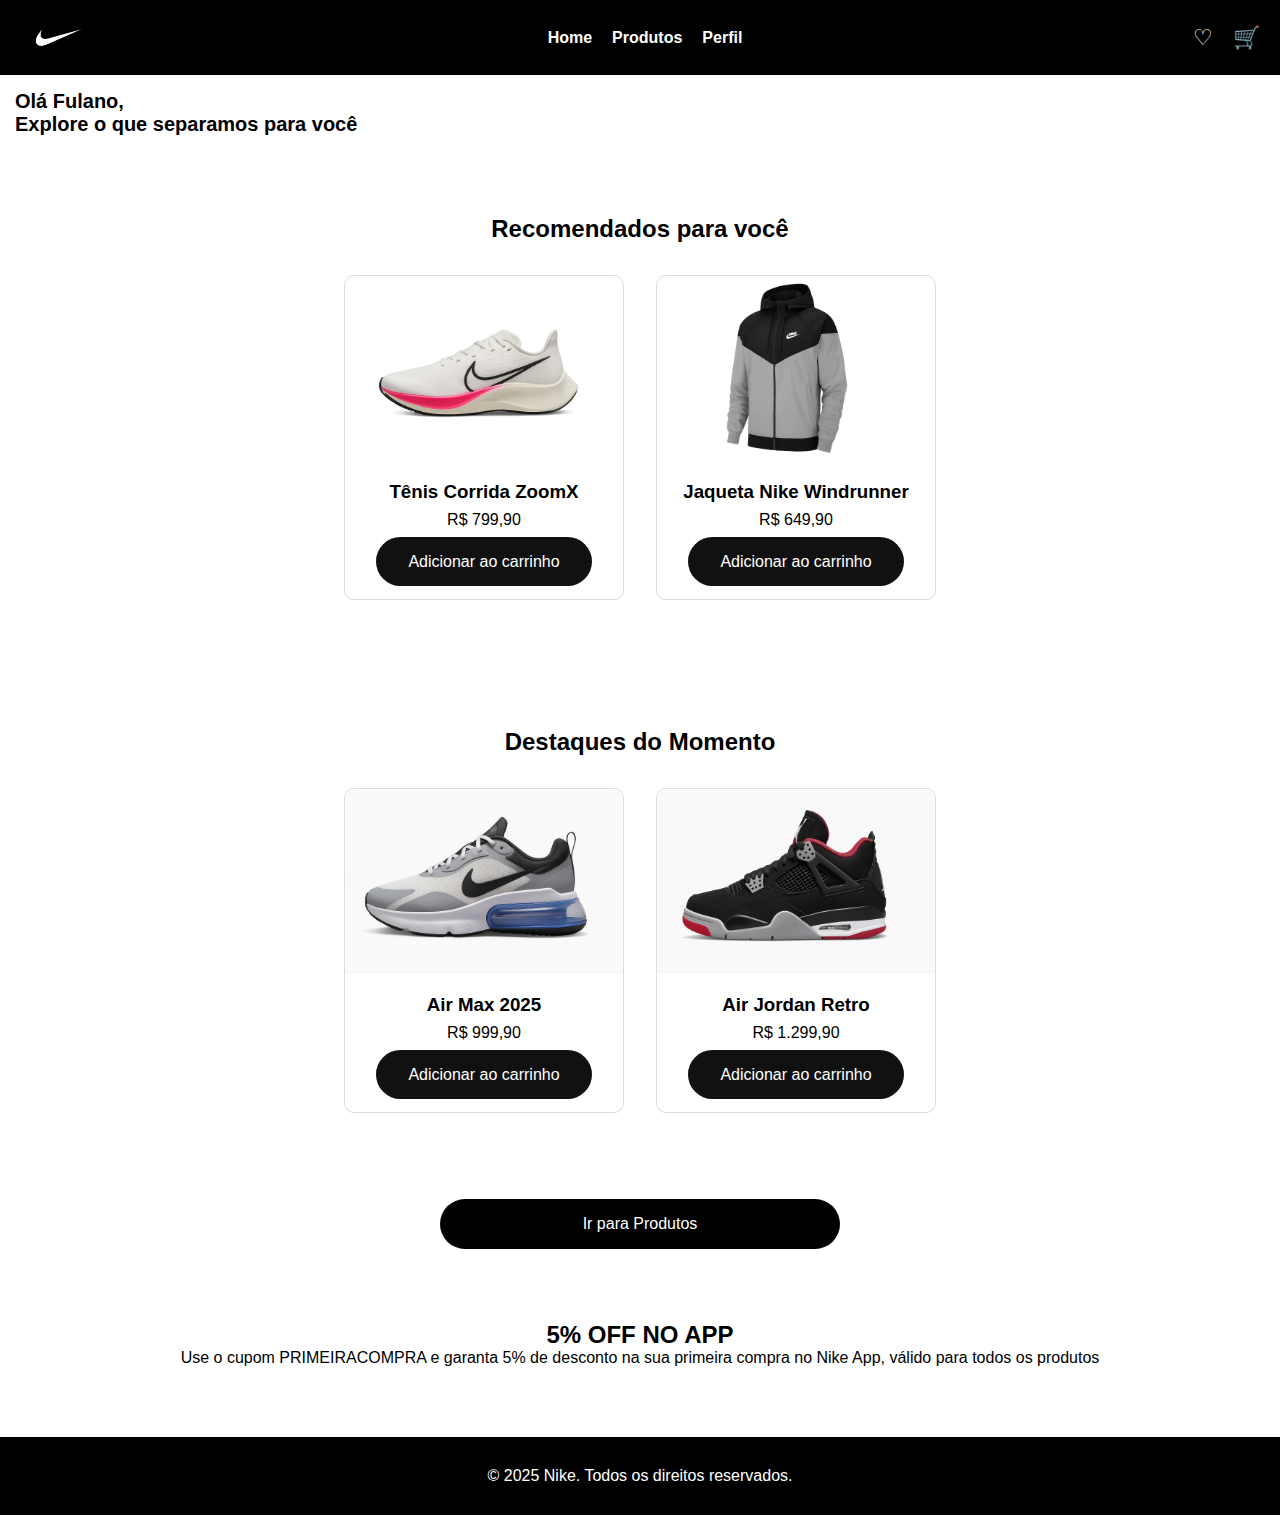
<file: index.html>
<!DOCTYPE html>
<html lang="en">
<head>
    <meta charset="UTF-8">
    <meta name="viewport" content="width=device-width, initial-scale=1.0">
    <title>Produtos</title>
    <link rel="stylesheet" href="style.css"/>

</head>
<body>

  <header>
  <img src="Imagens/Logo.jpg" width="77" height="45">
  <nav>
    <ul>
      <li><a href="index.html">Home</a></li>
      <li><a href="produtos.html">Produtos</a></li>
      <li><a href="perfil.html">Perfil</a></li>
    </ul>
  </nav>
  <div class="icones">
    <a href="favoritos.html" title="Favoritos">♡</a>
    <a href="carrinho.html" title="Carrinho">🛒</a>
  </div>
</header>


<div class="mensagem">
  Olá Fulano,
  <br>
  Explore o que separamos para você
</div>

<section class="section" id="recomendados">
    <h2>Recomendados para você</h2>
    <div class="products">
      <div class="cartaoproduto">
        <img src="Imagens/recomendados1.png">
        <h3>Tênis Corrida ZoomX</h3>
        <p>R$ 799,90</p>
        <a href="#" class="botao">Adicionar ao carrinho</a>
      </div>
      <div class="cartaoproduto">
        <img src="Imagens/recomendados2.png">
        <h3>Jaqueta Nike Windrunner</h3>
        <p>R$ 649,90</p>
        <a href="#" class="botao">Adicionar ao carrinho</a>
      </div>
    </div>
  </section>

  <section class="section" id="destaques">
    <h2>Destaques do Momento</h2>
    <div class="products">
      <div class="cartaoproduto">
        <img src="Imagens/destaques1.png">
        <h3>Air Max 2025</h3>
        <p>R$ 999,90</p>
        <a href="#" class="botao">Adicionar ao carrinho</a>
      </div>
      <div class="cartaoproduto">
        <img src="Imagens/destaques2.png">
        <h3>Air Jordan Retro</h3>
        <p>R$ 1.299,90</p>
        <a href="#" class="botao">Adicionar ao carrinho</a>
      </div>
    </div>
  </section>

<div class="button-container">
    <a href="produtos.html" class="button">Ir para Produtos</a>
</div>

<div class="cupom">
  <h2>5% OFF NO APP</h2>
  <p>
    Use o cupom PRIMEIRACOMPRA e garanta 5% de desconto na sua primeira compra no Nike App, válido para todos os produtos
  </p>
</div>

  <footer>
    © 2025 Nike. Todos os direitos reservados.
  </footer>
    
</body>
</html>
</file>
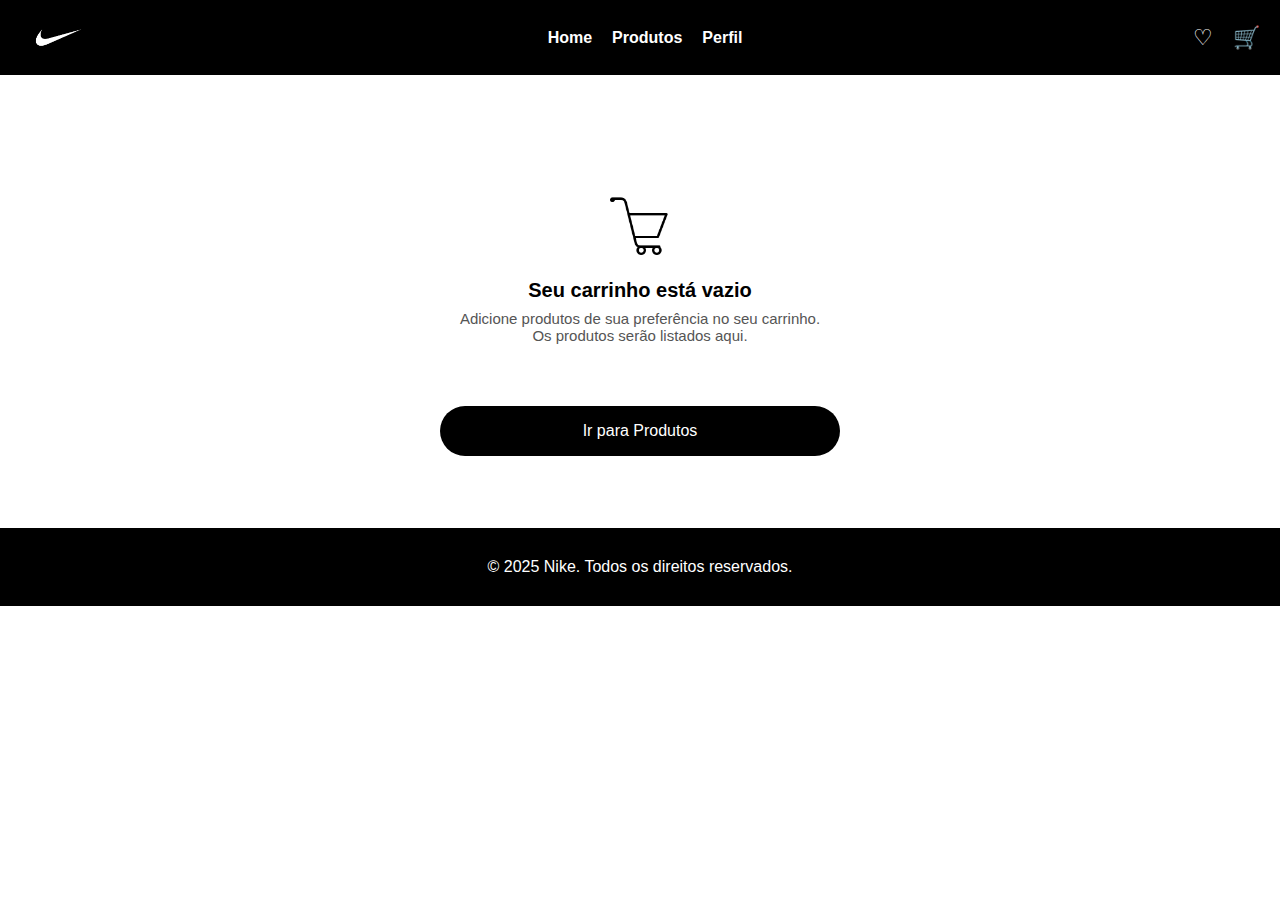
<file: carrinho.html>
<!DOCTYPE html>
<html lang="en">
<head>
    <meta charset="UTF-8">
    <meta name="viewport" content="width=device-width, initial-scale=1.0">
    <title>Produtos</title>
    <link rel="stylesheet" href="style.css"/>

</head>
<body>

  <header>
  <img src="Imagens/Logo.jpg" width="77" height="45">
  <nav>
    <ul>
      <li><a href="index.html">Home</a></li>
      <li><a href="produtos.html">Produtos</a></li>
      <li><a href="perfil.html">Perfil</a></li>
    </ul>
  </nav>
  <div class="icones">
    <a href="favoritos.html" title="Favoritos">♡</a>
    <a href="carrinho.html" title="Carrinho">🛒</a>
  </div>
</header>

<div class="carrinhomsg">
    <img src="Imagens/carrinhopng.png">
    <h2>Seu carrinho está vazio</h2>
    <p>Adicione produtos de sua preferência no seu carrinho.
        <br>Os produtos serão listados aqui.
    </p>
</div>

<div class="button-container">
    <a href="produtos.html" class="button">Ir para Produtos</a>
</div>

  <footer>
    © 2025 Nike. Todos os direitos reservados.
  </footer>

</body>
</html>
</file>
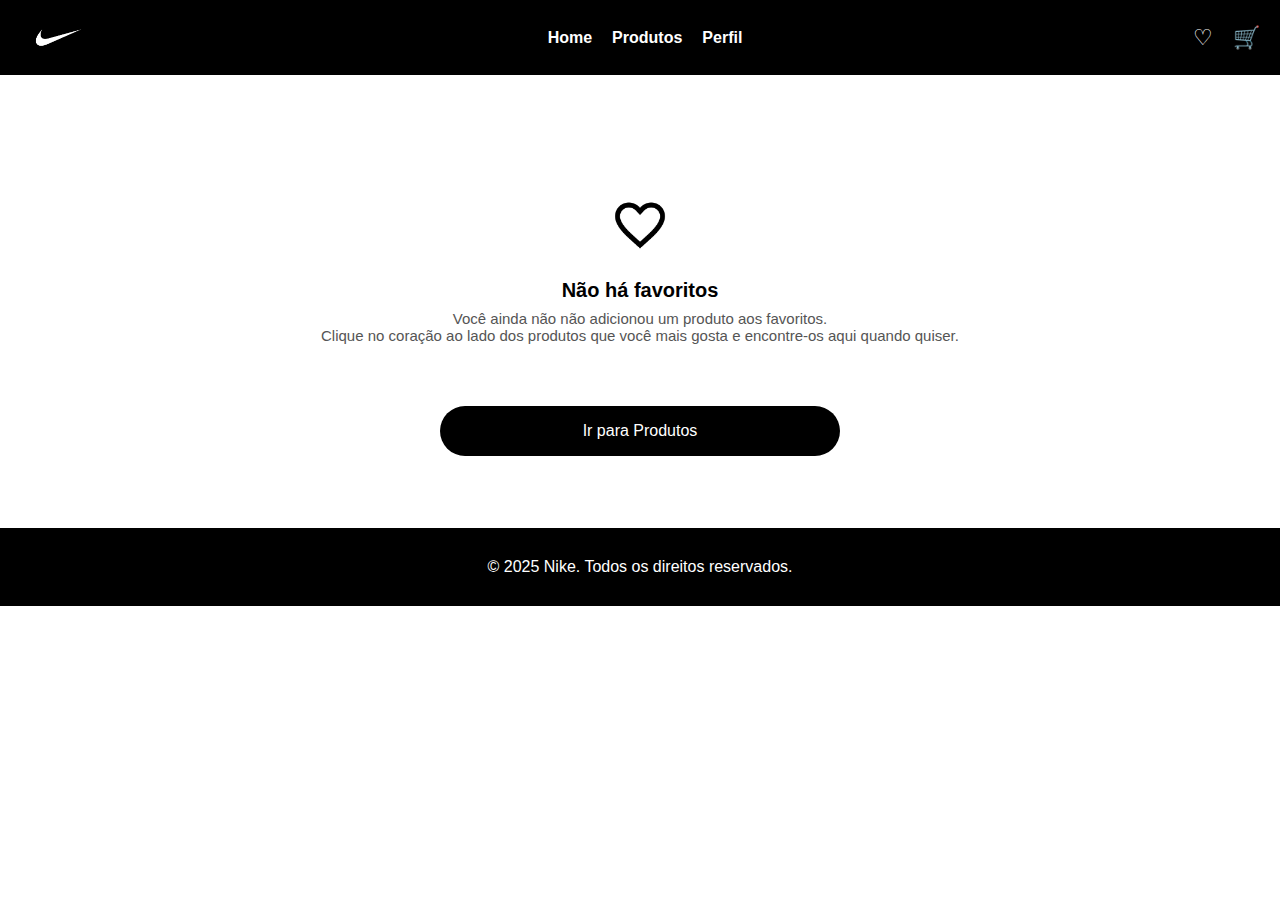
<file: favoritos.html>
<!DOCTYPE html>
<html lang="en">
<head>
    <meta charset="UTF-8">
    <meta name="viewport" content="width=device-width, initial-scale=1.0">
    <title>Produtos</title>
    <link rel="stylesheet" href="style.css"/>

</head>
<body>

  <header>
  <img src="Imagens/Logo.jpg" width="77" height="45">
  <nav>
    <ul>
      <li><a href="index.html">Home</a></li>
      <li><a href="produtos.html">Produtos</a></li>
      <li><a href="perfil.html">Perfil</a></li>
    </ul>
  </nav>
  <div class="icones">
    <a href="favoritos.html" title="Favoritos">♡</a>
    <a href="carrinho.html" title="Carrinho">🛒</a>
  </div>
</header>

<div class="carrinhomsg">
    <img src="Imagens/favoritospng.png">
    <h2>Não há favoritos</h2>
    <p>Você ainda não não adicionou um produto aos favoritos.
        <br>Clique no coração ao lado dos produtos que você mais gosta e encontre-os aqui quando quiser.
    </p>
</div>

<div class="button-container">
    <a href="produtos.html" class="button">Ir para Produtos</a>
</div>

<footer>
  © 2025 Nike. Todos os direitos reservados.
</footer>

</body>
</html>
</file>
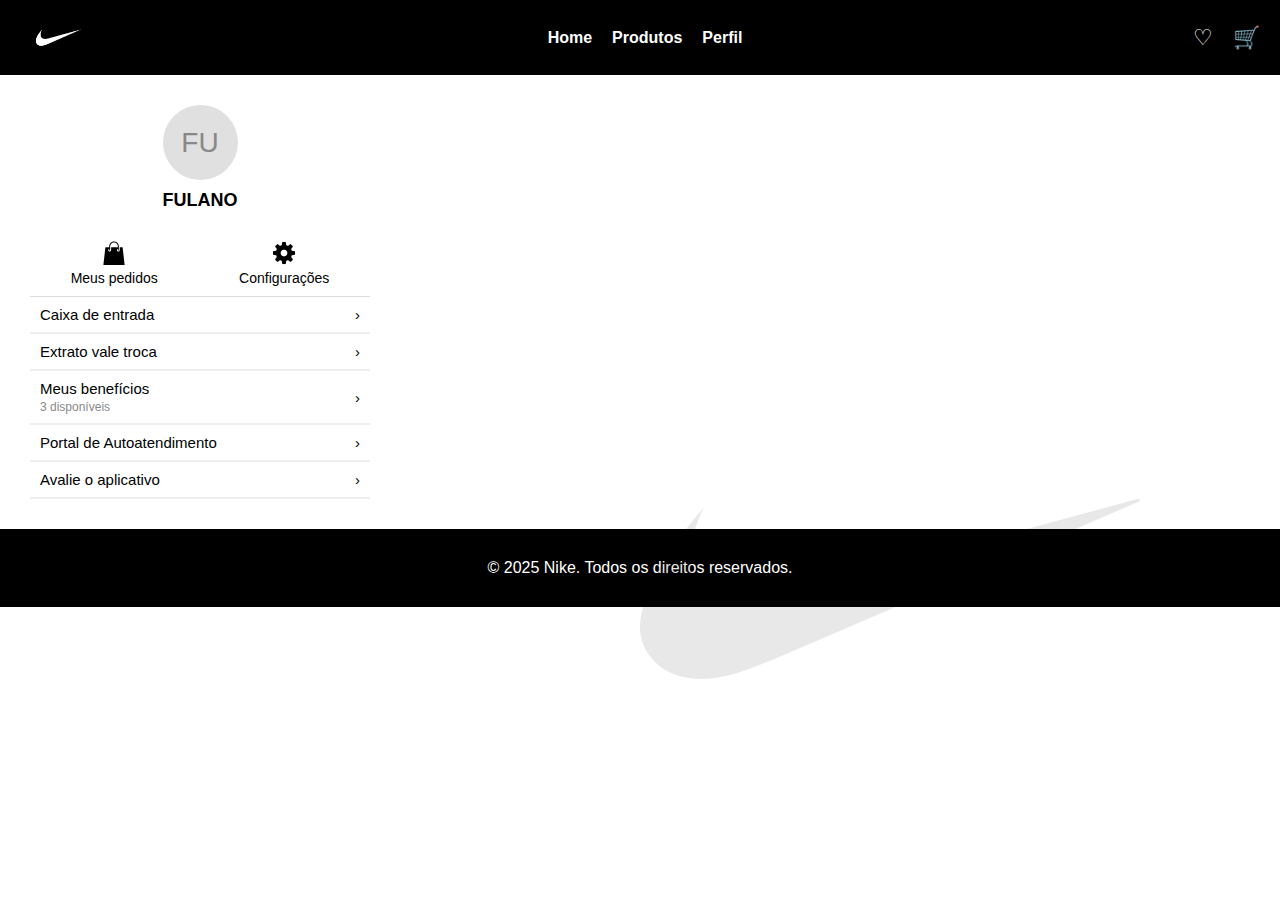
<file: perfil.html>
<!DOCTYPE html>
<html lang="en">
<head>
    <meta charset="UTF-8">
    <meta name="viewport" content="width=device-width, initial-scale=1.0">
    <title>Produtos</title>
    <link rel="stylesheet" href="style.css"/>

</head>
<body>

  <header>
  <img src="Imagens/Logo.jpg" width="77" height="45">
  <nav>
    <ul>
      <li><a href="index.html">Home</a></li>
      <li><a href="produtos.html">Produtos</a></li>
      <li><a href="perfil.html">Perfil</a></li>
    </ul>
  </nav>
  <div class="icones">
    <a href="favoritos.html" title="Favoritos">♡</a>
    <a href="carrinho.html" title="Carrinho">🛒</a>
  </div>
</header>

<div class="container">
    <div class="perfil">
      <div class="avatar">FU</div>
      <div class="nome">FULANO</div>
    </div>

    <div class="swoosh">
      <img src="Imagens/iconeswoosh.png"/>
    </div>

    <div class="menu">
      <div>
        <img src="Imagens/pedidospng.png"/>
        <div>Meus pedidos</div>
      </div>
      <div>
        <img src="Imagens/configpng.png"/>
        <div>Configurações</div>
      </div>
    </div>

    <div class="item">Caixa de entrada <span>›</span></div>
    <div class="item">Extrato vale troca <span>›</span></div>
    <div class="item">
      <div>
        Meus benefícios<br>
        <span class="subinfo">3 disponíveis</span>
      </div>
      <span>›</span>
    </div>
    <div class="item">Portal de Autoatendimento <span>›</span></div>
    <div class="item">Avalie o aplicativo <span>›</span></div>
  </div>

  <footer>
    © 2025 Nike. Todos os direitos reservados.
  </footer>

</body>
</html>
</file>
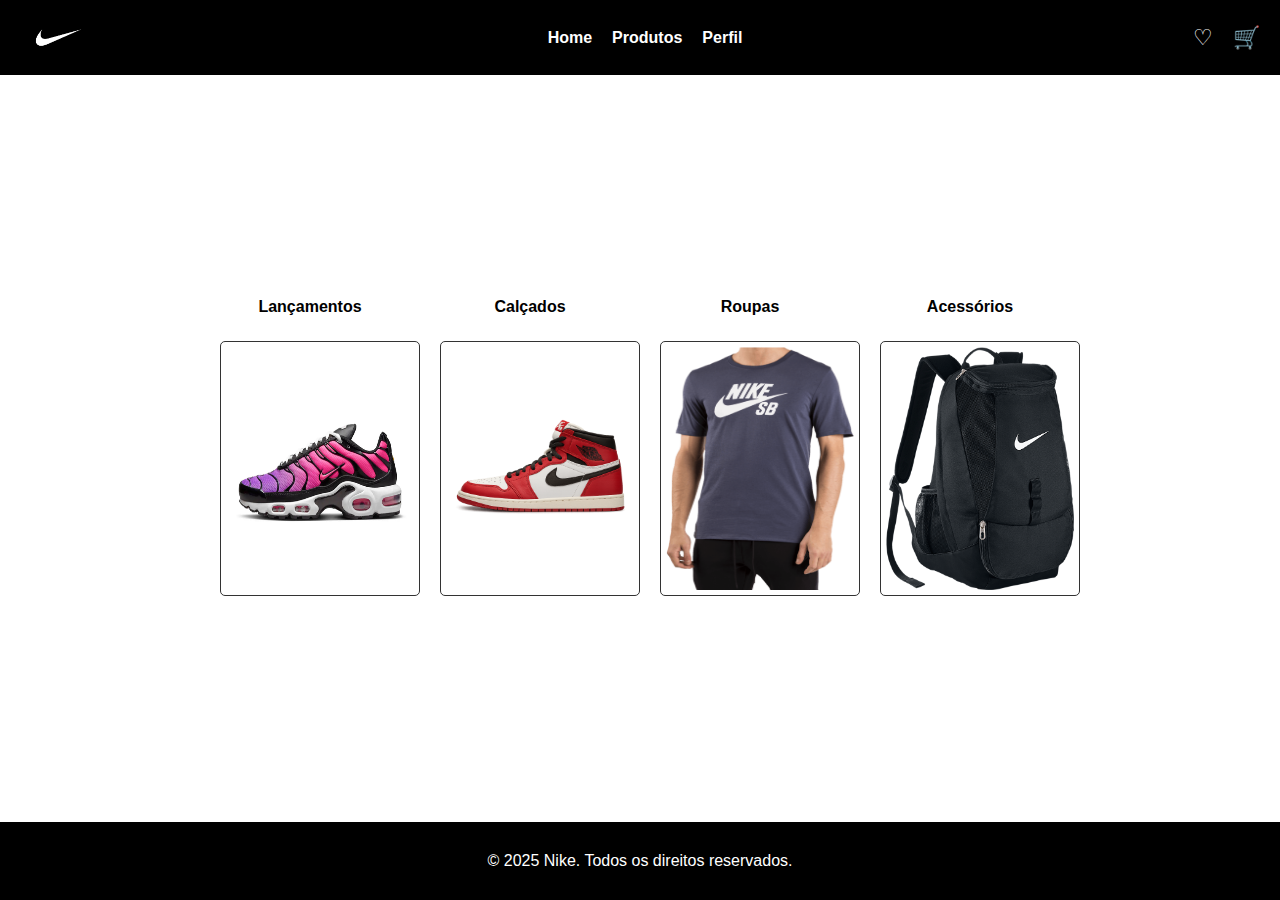
<file: produtos.html>
<!DOCTYPE html>
<html lang="en">
<head>
    <meta charset="UTF-8">
    <meta name="viewport" content="width=device-width, initial-scale=1.0">
    <title>Produtos</title>
    <link rel="stylesheet" href="style.css"/>

</head>
<body>

<header>
  <img src="Imagens/Logo.jpg" width="77" height="45">
  <nav>
    <ul>
      <li><a href="index.html">Home</a></li>
      <li><a href="produtos.html">Produtos</a></li>
      <li><a href="perfil.html">Perfil</a></li>
    </ul>
  </nav>
  <div class="icones">
    <a href="favoritos.html" title="Favoritos">♡</a>
    <a href="carrinho.html" title="Carrinho">🛒</a>
  </div>
</header>

  <main>
    <section id="produtos">
      <div class="produto">
        <a href="#lancamentos">
          <p class="categoriaproduto">Lançamentos</p>
          <img src="Imagens/Lançamentos.png">
        </a>
      </div>
      <div class="produto">
        <a href="#calcados">
          <p class="categoriaproduto">Calçados</p>
          <img src="Imagens/Calçados.png">
        </a>
      </div>
      <div class="produto">
        <a href="#roupas">
          <p class="categoriaproduto">Roupas</p>
          <img src="Imagens/Roupas.png">
        </a>
      </div>
      <div class="produto">
        <a href="#acessorios">
          <p class="categoriaproduto">Acessórios</p>
          <img src="Imagens/Acessórios.png">
        </a>
      </div>
    </section>
  </main>

  <footer>
    © 2025 Nike. Todos os direitos reservados.
  </footer>

</body>
</html>
</file>
<file: style.css>
*{
    margin: 0;
    padding: 0;
    box-sizing: border-box;
}

html, body{
    height: 100%;
}

/*começando pela página "Produtos"*/
body{
    font-family: Arial, sans-serif;
    background-color: #fff;
    color: #000;
    display: flex;
    flex-direction: column;
    min-height: 100vh;
}

main{
    flex: 1;
    display: flex;
    align-items: center;
    justify-content: center;
    padding: 40px 20px;
}


header{
    background-color: #000;
    color: #fff;
    padding: 15px 20px;
    display: flex;
    justify-content: space-between;
    align-items: center;
    flex-wrap: wrap;
}

nav ul{
    list-style: none;
    display: flex;
    gap: 20px;
}

nav a{
    text-decoration: none;
    color: #fff;
    font-weight: bold;
    transition: color 0.3s;
}

nav a:hover{
    color: #ccc;
}

.icones{
    display: flex;
    gap: 20px;
    font-size: 22px;
}

.icones a{
    color: white;
    text-decoration: none;
    transition: color 0.3s;
}

.icones a:hover{
    color: #ccc;
}

#produtos{
    display: flex;
    flex-wrap: wrap;
    gap: 40px;
    justify-content: center;
    text-align: center;
}

.produto{
    width: 180px;
}

.produto a{
  color: black;
  text-decoration: none;
}

.produto a:hover{
  color: red;
  text-decoration: underline;
}

.categoriaproduto{
    font-weight: bold;
    margin-bottom: 10px;
}

.produto img{
  width: 200px;
  height: 255px;
  border: 1px solid #333;
  border-radius: 5px;
  padding: 5px;
  margin-top: 15px;
  transition: transform 0.3s ease;
}

.produto img:hover {
  transform: scale(1.1);
}

footer{
    background-color: #000;
    color: #fff;
    text-align: center;
    padding: 30px;
}

/*Página "Home"*/
.mensagem{
    padding: 15px;
    font-size: 20px;
    font-weight: bold;
}

.botao{
    background: #111;
    color: white;
    padding: 1rem 2rem;
    text-decoration: none;
    margin: 0 0.5rem;
    border-radius: 30px;
    transition: background 0.3s;
}

.botao:hover{
    background: #555;
}

.section{
    padding: 4rem 2rem;
    max-width: 1200px;
    margin: auto;
}

.section h2{
    text-align: center;
    margin-bottom: 2rem;
}

.products{
    display: flex;
    flex-wrap: wrap;
    justify-content: space-around;
    gap: 2rem;
}

.cartaoproduto{
    height: 325px;
    width: 280px;
    border: 1px solid #ddd;
    border-radius: 10px;
    overflow: hidden;
    text-align: center;
}

.cartaoproduto img{
    width: 100%;
    height: auto;
}

.cartaoproduto h3{
    margin: 1rem 0 0.5rem;
}

.cartaoproduto p{
    margin-bottom: 1.5rem;
}

.cupom h2{
    text-align: center;
}

.cupom p{
    text-align: center;
    margin-bottom: 70px;
}

/*Páginas "Carrinho" e "Favoritos"*/
.carrinhomsg{
    text-align: center;
    margin-top: 120px;
    margin-bottom: 40px;
}

.carrinhomsg img{
    width: 60px;
    height: 60px;
    margin-bottom: 20px;
}

.carrinhomsg h2{
    margin: 0;
    font-size: 20px;
}

.carrinhomsg p{
    margin-top: 8px;
    color: #555;
    font-size: 15px;
}

.button-container{
    width: 100%;
    display: flex;
    justify-content: center;
    padding: 22px;
    margin-bottom: 50px;
}

.button{
    background-color: #000;
    color: #fff;
    padding: 16px 32px;
    border: none;
    border-radius: 30px;
    font-size: 16px;
    text-decoration: none;
    text-align: center;
    display: inline-block;
    width: 90%;
    max-width: 400px;
}

.button:hover{
    opacity: 0.9;
    cursor: pointer;
}

/*Página "Perfil"*/
.container{
    background: #fff;
    width: 400px;
    border-radius: 10px;
    padding: 30px;
}

.perfil{
    text-align: center;
    margin-bottom: 30px;
}

.avatar{
    width: 75px;
    height: 75px;
    border-radius: 50%;
    background: #e0e0e0;
    display: flex;
    align-items: center;
    justify-content: center;
    font-size: 28px;
    color: #888;
    margin: auto;
    margin-bottom: 10px;
}

.nome{
    font-size: 18px;
    font-weight: 600;
}

.menu{
   display: flex;
   justify-content: space-around;
   border-bottom: 1px solid #ddd;
   padding-bottom: 10px;
}

.menu div{
    text-align: center;
    font-size: 14px;
    cursor: pointer;
}

.menu img{
    display: block;
    margin: 0 auto 5px;
}

.item{
    padding: 9px 10px;
    border-bottom: 2px solid #eee;
    display: flex;
    justify-content: space-between;
    align-items: center;
    font-size: 15px;
    transition: background 0.2s;
    cursor: pointer;
}

.item:hover{
    background: #f0f0f0;
}

.subinfo{
    font-size: 12px;
    color: #888;
}

.swoosh{
    position: fixed;
    right: 0;
    bottom: 0;
    margin-bottom: 57px;
    width: 50%;
    opacity: 0.09;
    pointer-events: none;
}

@media (max-width: 600px){
    header {
        flex-direction: column;
        align-items: flex-start;
    }

    nav ul {
        flex-direction: column;
        gap: 10px;
    }
}
</file>
